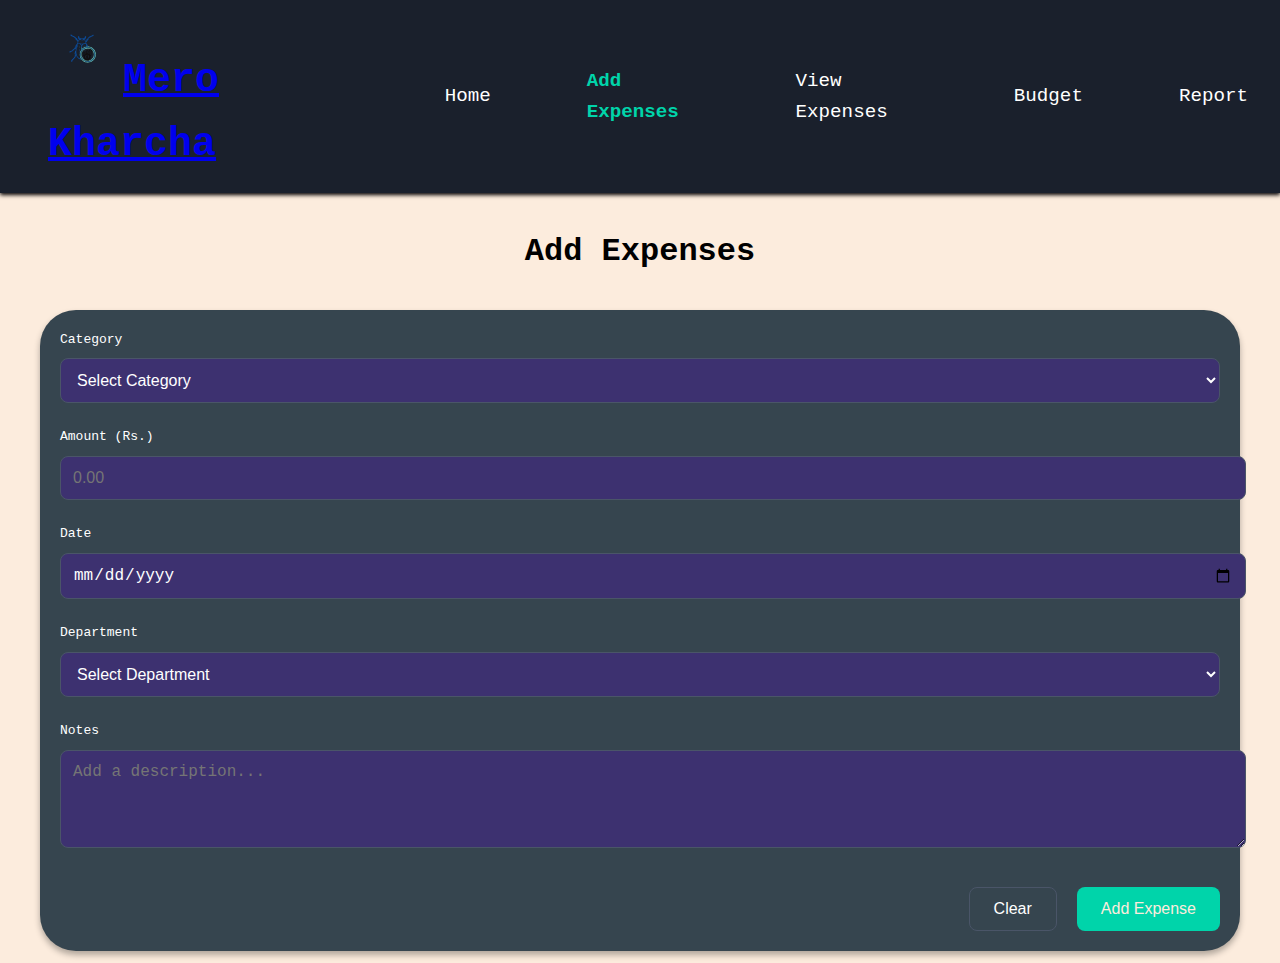
<file: addExpenses.html>
<!DOCTYPE html>
<html lang="en">
<head>
    <meta charset="UTF-8">
    <meta name="viewport" content="width=device-width, initial-scale=1.0">
    <title>Mero Kharcha-Expense Tracker</title>
    <link rel="stylesheet" href="style.css">
    <link rel="stylesheet" href="https://www.w3schools.com/w3css/5/w3.css">
</head>
<body>
    <nav>
        <div class="container">
            <div class="logo"><img src="logo.svg" alt="BugCreator"><a href="home.html">Mero Kharcha</a></div>
            <ul class="nav-links" id="navMenu">
                <li><a href="home.html">Home</a></li>
                <li><a href="addExpenses.html" class="active">Add Expenses</a></li>
                <li><a href="viewExpenses.html" >View Expenses</a></li>
                <li><a href="budget.html" >Budget</a></li>
                <li><a href="report.html">Report</a></li>
            </ul>
            <button class="nav-toggle" id="navToggle">
                <span></span>
                <span></span>
                <span></span>
            </button>
        </div>
    </nav>

    <main class="main-content">
        <div class="expense-form-container">
            <h1>Add Expenses</h1>
            <form class="expense-form" id="expenseForm">
                <div class="form-group">
                    <div id="popup"></div>
                    <label for="category">Category</label>
                    <select id="category" name="category" required>
                        <option value="">Select Category</option>
                        <option value="Food">Food</option>
                        <option value="Transportation">Transportation</option>
                        <option value="Entertainment">Entertainment</option>
                        <option value="Utilities">Utilities</option>
                        <option value="Shopping">Shopping</option>
                        <option value="Housing">Housing</option>
                        <option value="Healthcare">Healthcare</option>
                        <option value="Office">Office</option>
                        <option value="Travel">Travel</option>
                        <option value="Other">Other</option>
                    </select>
                </div>
                <div class="form-group">
                    <label for="amount">Amount (Rs.)</label>
                    <input type="number" id="amount" name="amount" step="100" placeholder="0.00" required>
                </div>
                <div class="form-group">
                    <label for="date">Date</label>
                    <input type="date" id="date" name="date" required>
                </div>
                <div class="form-group">
                    <label for="department">Department</label>
                    <select id="department" name="department" required>
                        <option value="">Select Department</option>
                        <option value="Marketing">Marketing</option>
                        <option value="Finance">Finance</option>
                        <option value="HR">Humna Resource (HR)</option>
                        <option value="IT">Information Technology (IT)</option>
                        <option value="Operations">Operations</option>
                    </select>
                </div>
                <div class="form-group">
                    <label for="notes">Notes</label>
                    <textarea id="notes" name="notes" placeholder="Add a description..." rows="4"></textarea>
                </div>
                <div class="form-actions">
                    <button type="button" class="btn btn-secondary" onclick="clearForm()">Clear</button>
                    <button type="submit" class="btn btn-primary">Add Expense</button>
                </div>
            </form>
        </div>
    </main>

    <script src="navigation.js"></script>
    <script src="addExpense.js"></script>
</body>
</html>
</file>
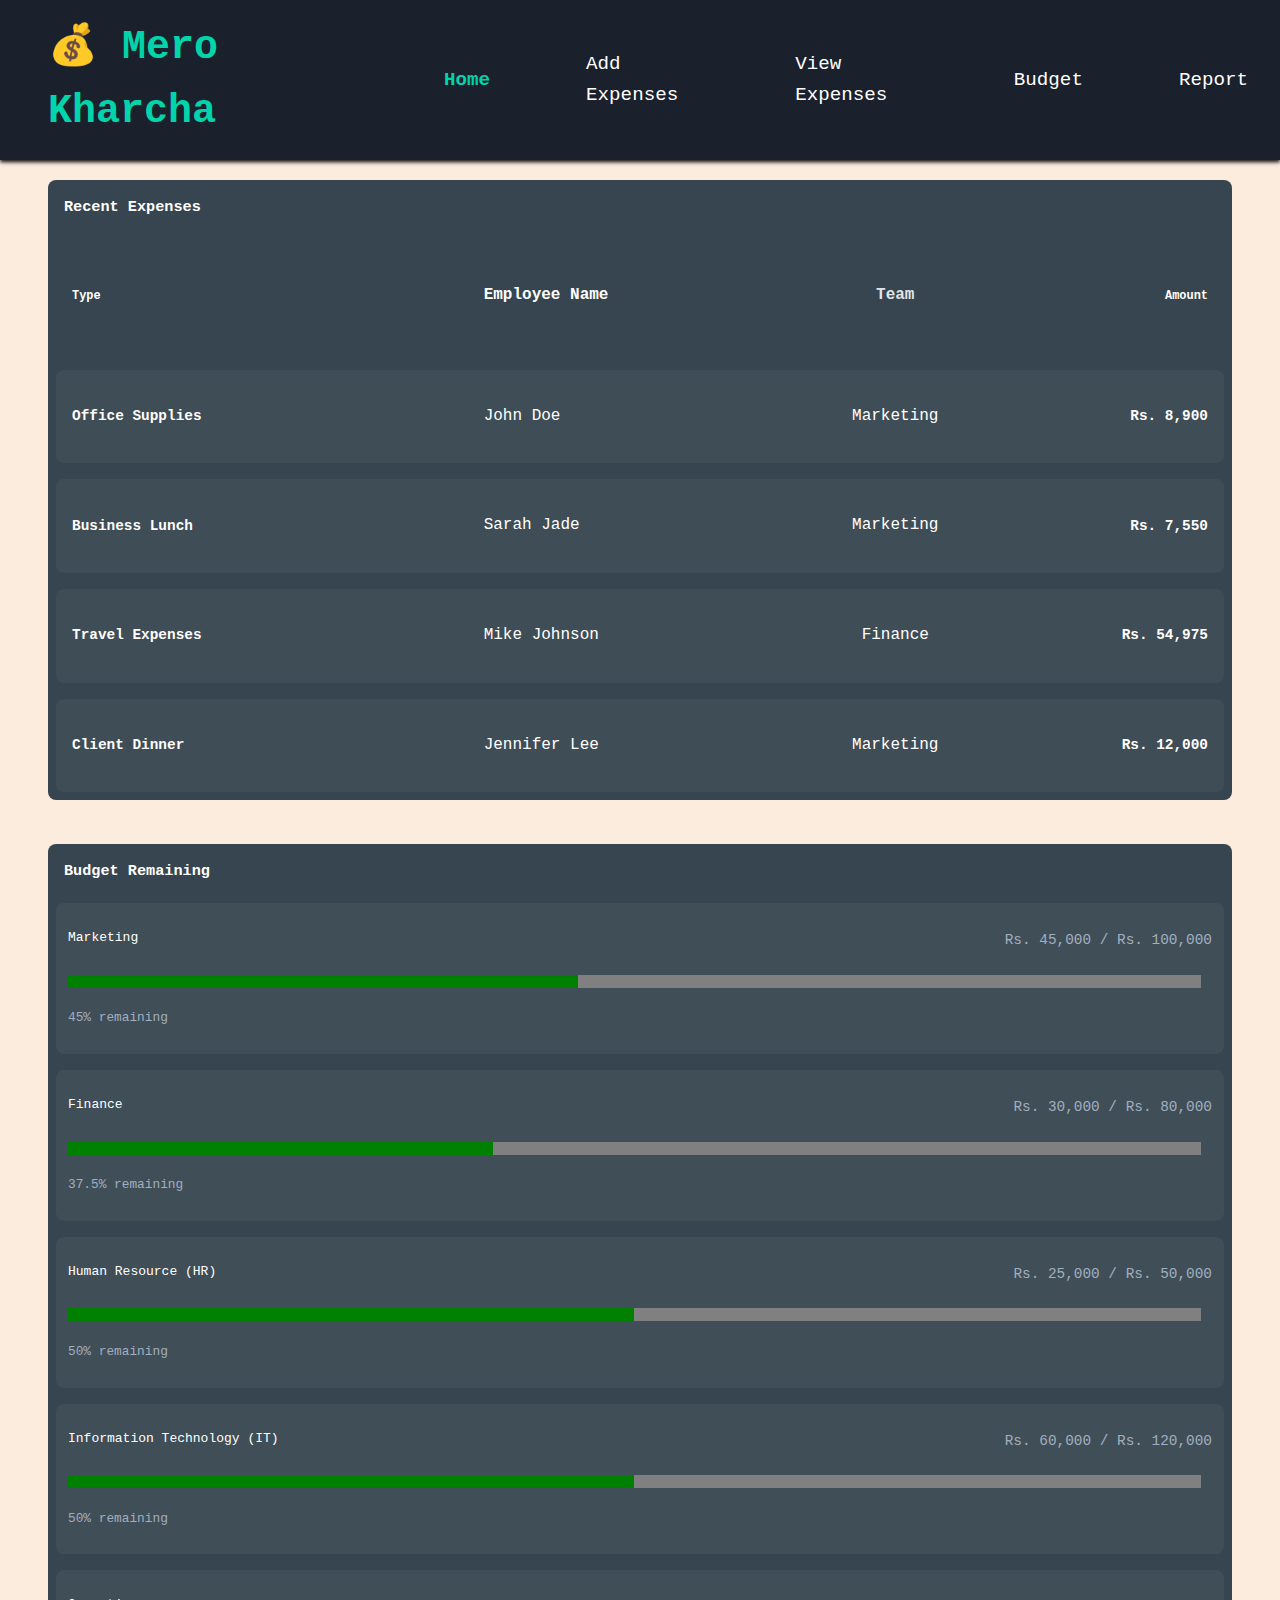
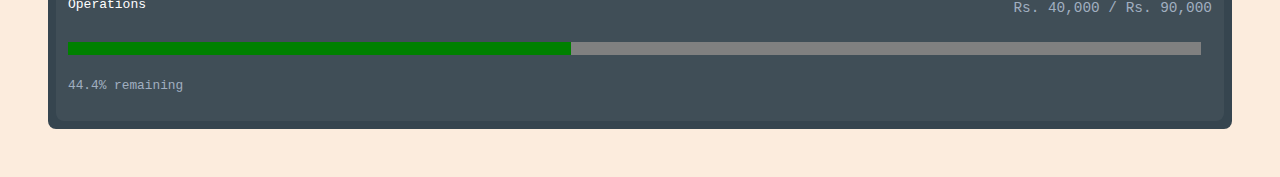
<file: home.html>
<!DOCTYPE html>
<html lang="en">
<head>
    <meta charset="UTF-8">
    <meta name="viewport" content="width=device-width, initial-scale=1.0">
    <title>Mero Kharcha-Expense Tracker</title>
    <link rel="stylesheet" href="style.css">
    <link rel="stylesheet" href="https://www.w3schools.com/w3css/5/w3.css">
</head>
<body>
    <nav>
        <div class="container">
            <div class="logo">💰 Mero Kharcha</div>
            <ul class="nav-links">
                <li><a href="home.html" class="active">Home</a></li>
                <li><a href="addExpenses.html">Add Expenses</a></li>
                <li><a href="viewExpenses.html">View Expenses</a></li>
                <li><a href="budget.html" >Budget</a></li> 
                <li><a href="report.html">Report</a></li>
            </ul>
        </div>
    </nav>

    <main class="main-content"> 
        <div class="dashboard-grid">
            <div class="recent-exp">
                <h3>Recent Expenses</h3>
                <div class="exp-list">
                    <div class="exp-item header">
                        <h5 class="exp-type">Type</h5>
                        <h5 class="exp-employee">Employee Name</h5>
                        <h5 class="exp-team">Team</h5>
                        <h5 class="exp-amount">Amount</h5>
                    </div>
                    <div class="exp-item">
                        <p class="exp-type">Office Supplies</p>
                        <p class="exp-employee">John Doe</p>
                        <p class="exp-team marketing">Marketing</p>
                        <p class="exp-amount">Rs. 8,900</p>
                    </div>
                    <div class="exp-item">
                        <p class="exp-type">Business Lunch</p>
                        <p class="exp-employee">Sarah Jade</p>
                        <p class="exp-team marketing">Marketing</p>
                        <p class="exp-amount">Rs. 7,550</p>
                    </div>
                    <div class="exp-item">
                        <p class="exp-type">Travel Expenses</p>
                        <p class="exp-employee">Mike Johnson</p>
                        <p class="exp-team finance">Finance</p>
                        <p class="exp-amount">Rs. 54,975</p>
                    </div>
                    <div class="exp-item">
                        <p class="exp-type">Client Dinner</p>
                        <p class="exp-employee">Jennifer Lee</p>
                        <p class="exp-team marketing">Marketing</p>
                        <p class="exp-amount">Rs. 12,000</p>
                    </div>
                </div>
            </div>

            <div class="budget-remaining">
                <h3>Budget Remaining</h3>
                <div class="budget-list" id="budgetRemainingList">
                    <div class="budget-item">
                        <div class="budget-info">
                            <p class="budget-department">Marketing</p>
                            <p class="budget-amount">Rs. 45,000 / Rs. 100,000</p>
                        </div>
                        <div class="budget-progress">
                            <progress value="45" max="100">45</progress>
                            <p class="budget-percentage">45% remaining</p>
                        </div>
                    </div>
                    <div class="budget-item">
                        <div class="budget-info">
                            <p class="budget-department">Finance</p>
                            <p class="budget-amount">Rs. 30,000 / Rs. 80,000</p>
                        </div>
                        <div class="budget-progress">
                            <progress value="37.5" max="100">37.5</progress>
                            <p class="budget-percentage">37.5% remaining</p>
                        </div>
                    </div>
                    <div class="budget-item">
                        <div class="budget-info">
                            <p class="budget-department">Human Resource (HR)</p>
                            <p class="budget-amount">Rs. 25,000 / Rs. 50,000</p>
                        </div>
                        <div class="budget-progress">
                            <progress value="50" max="100">50</progress>
                            <p class="budget-percentage">50% remaining</p>
                        </div>
                    </div>
                    <div class="budget-item">
                        <div class="budget-info">
                            <p class="budget-department">Information Technology (IT)</p>
                            <p class="budget-amount">Rs. 60,000 / Rs. 120,000</p>
                        </div>
                        <div class="budget-progress">
                            <progress value="50" max="100">50</progress>
                            <p class="budget-percentage">50% remaining</p>
                        </div>
                    </div>
                    <div class="budget-item">
                        <div class="budget-info">
                            <p class="budget-department">Operations</p>
                            <p class="budget-amount">Rs. 40,000 / Rs. 90,000</p>
                        </div>
                        <div class="budget-progress">
                            <progress value="44.4" max="100">44.4</progress>
                            <p class="budget-percentage">44.4% remaining</p>
                        </div>
                    </div>
                </div>
            </div>
        </div>
    </main>
</body>
</html>
</file>
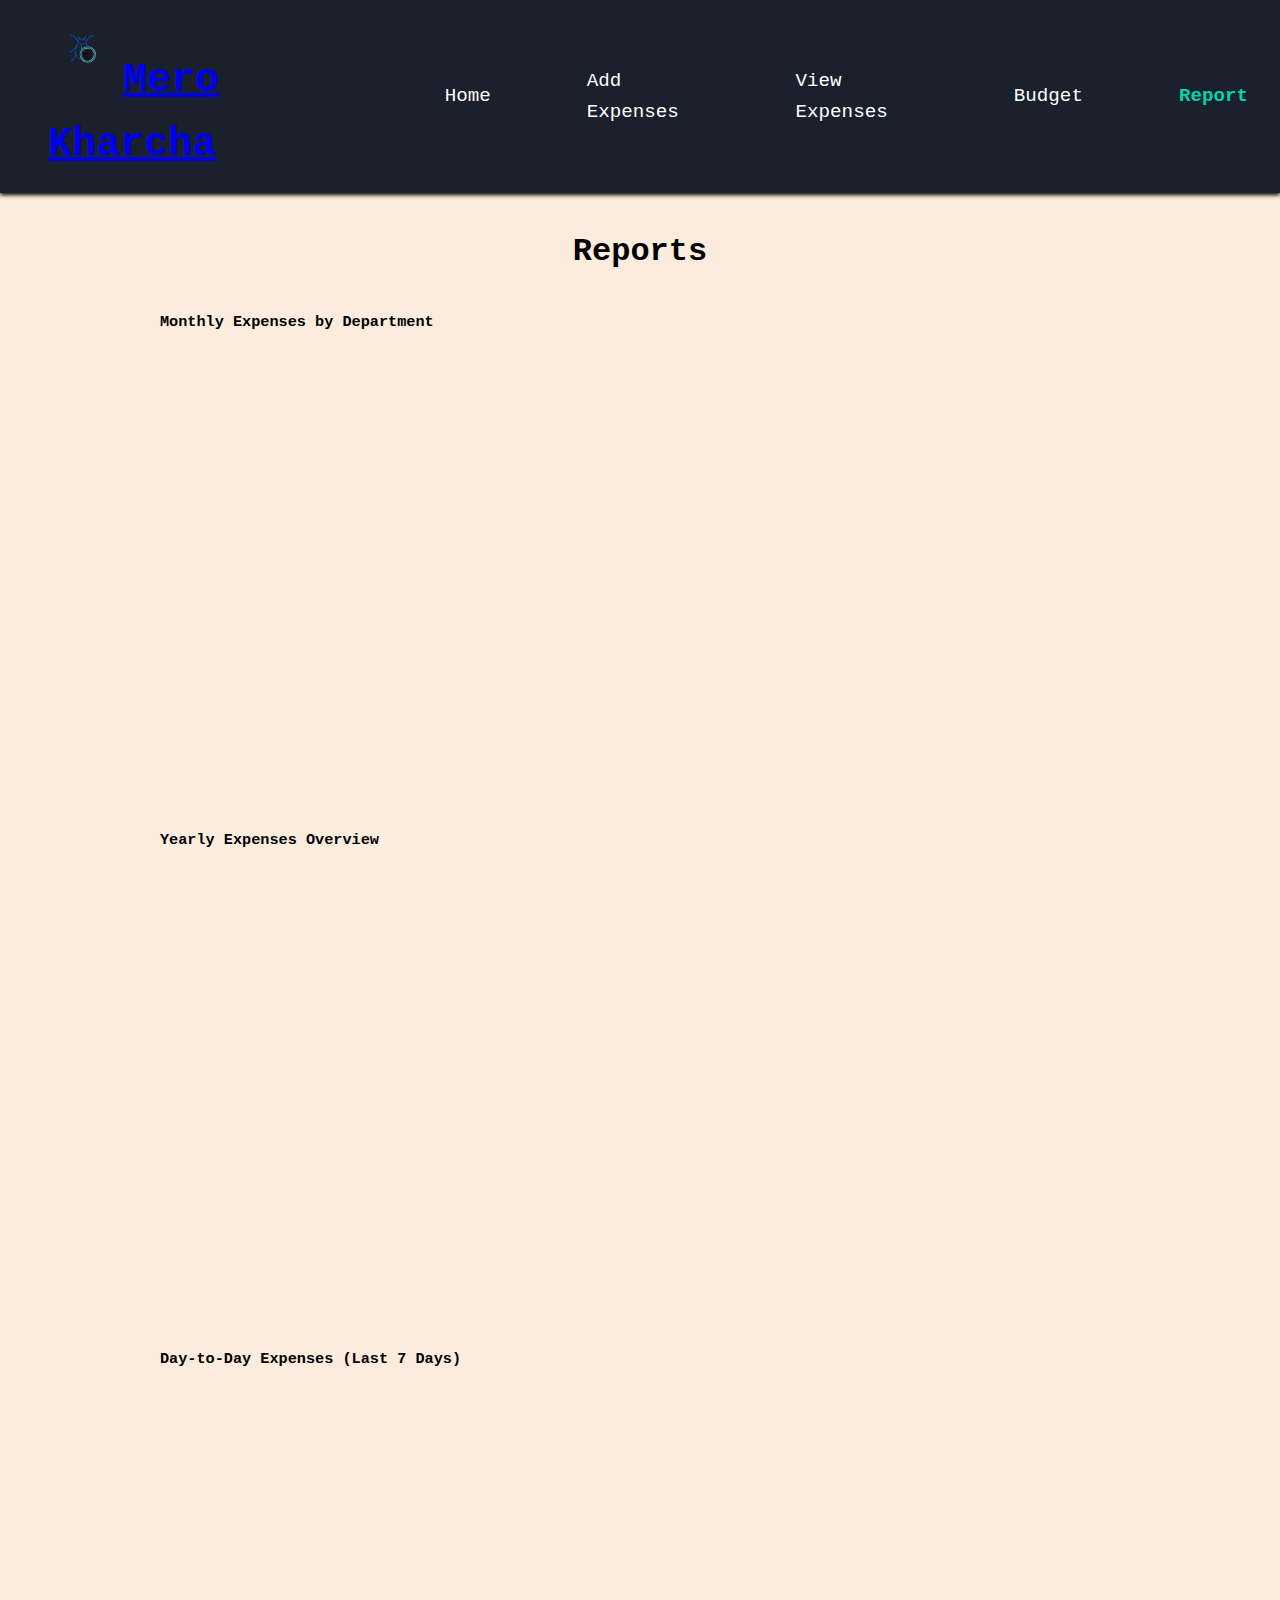
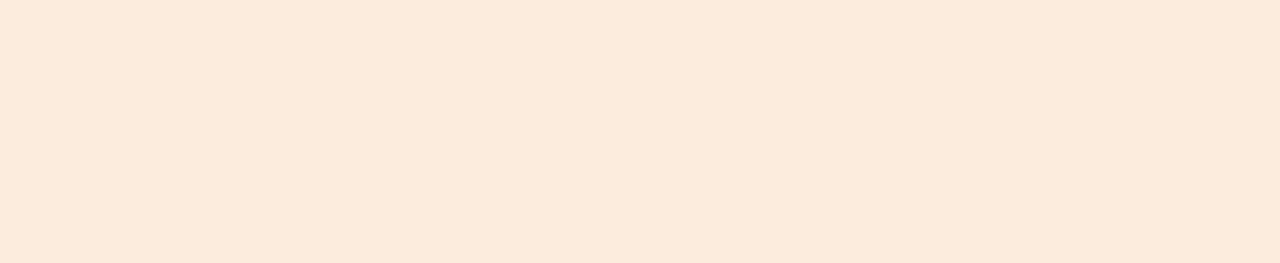
<file: report.html>
<!DOCTYPE html>
<html lang="en">
<head>
    <meta charset="UTF-8">
    <meta name="viewport" content="width=device-width, initial-scale=1.0">
    <title>Mero Kharcha-Expense Tracker</title>
    <link rel="stylesheet" href="style.css">
    <link rel="stylesheet" href="https://www.w3schools.com/w3css/5/w3.css">
</head>
<body>
    <nav>
        <div class="container">
            <a href="home.html"><div class="logo"><img src="logo.svg" alt="BugCreator">Mero Kharcha</a></div>
            <ul class="nav-links" id="navMenu">
                <li><a href="home.html">Home</a></li>
                <li><a href="addExpenses.html">Add Expenses</a></li>
                <li><a href="viewExpenses.html" >View Expenses</a></li>
                <li><a href="budget.html" >Budget</a></li>
                <li><a href="report.html"class="active">Report</a></li>
            </ul>
            <button class="nav-toggle" id="navToggle">
                <span></span>
                <span></span>
                <span></span>
            </button>
        </div>
    </nav>

    <main class="main-content">
        <div class="report-container">
            <h1>Reports</h1>
            
            <div class="card monthly-report">
                <h3>Monthly Expenses by Department</h3>
                <div class="chart-container">
                    <canvas id="monthlyChart" width="800" height="400"></canvas>
                </div>
            </div>

            <div class="card yearly-report">
                <h3>Yearly Expenses Overview</h3>
                <div class="chart-container">
                    <canvas id="yearlyChart" width="800" height="400"></canvas>
                </div>
            </div>

            <div class="card daily-expenses">
                <h3>Day-to-Day Expenses (Last 7 Days)</h3>
                <div class="chart-container">
                    <canvas id="dailyChart" width="800" height="400"></canvas>
                </div>
            </div>
        </div>
    </main>
</body>
</html>
</file>
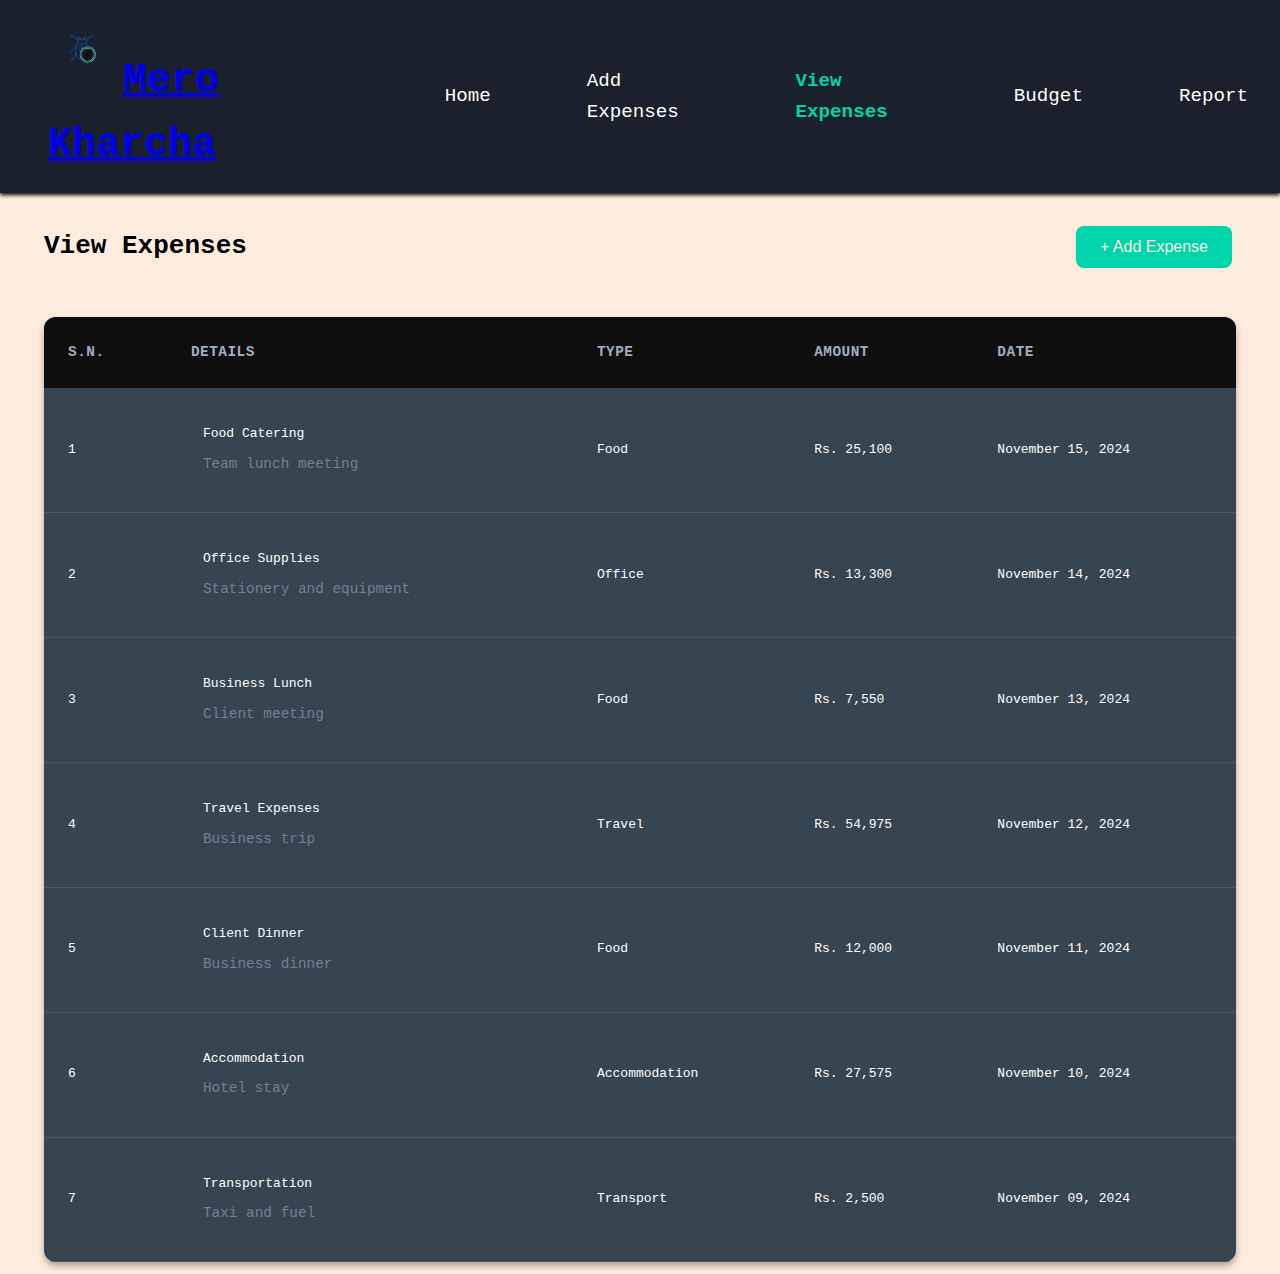
<file: viewExpenses.html>
<!DOCTYPE html>
<html lang="en">
<head>
    <meta charset="UTF-8">
    <meta name="viewport" content="width=device-width, initial-scale=1.0">
    <title>Mero Kharcha-Expense Tracker</title>
    <link rel="stylesheet" href="style.css">
    <link rel="stylesheet" href="https://www.w3schools.com/w3css/5/w3.css">
</head>
<body>
    <nav>
        <div class="container">
            <div class="logo"><img src="logo.svg" alt="BugCreator"><a href="home.html">Mero Kharcha</a></div>
            <ul class="nav-links" id="navMenu">
                <li><a href="home.html">Home</a></li>
                <li><a href="addExpenses.html">Add Expenses</a></li>
                <li><a href="viewExpenses.html" class="active">View Expenses</a></li>
                <li><a href="budget.html">Budget</a></li>
                <li><a href="report.html">Report</a></li>
            </ul>
            <button class="nav-toggle" id="navToggle">
                <span></span>
                <span></span>
                <span></span>
            </button>
        </div>
    </nav>

    <main class="main-content">
        <div class="expenses-header">
            <h1>View Expenses</h1>
            <div class="expenses-controls">
                <button class="btn btn-primary" onclick="navigateToPage('addExpenses.html')">+ Add Expense</button>
            </div>
        </div>
        
        <div class="expenses-table-container">
            <table class="expenses-table"id="expTable">
                <thead>
                    <tr>
                        <th>S.N.</th>
                        <th>DETAILS</th>
                        <th>TYPE</th>
                        <th>AMOUNT</th>
                        <th>DATE</th>
                    </tr>
                </thead>
                <tbody id="expensesTableBody">
                    <tr>
                        <td>1</td>
                        <td>
                            <div class="expense-details">
                                <div class="expense-info">
                                    <div class="expense-title">Food Catering</div>
                                    <div class="expense-subtitle">Team lunch meeting</div>
                                </div>
                            </div>
                        </td>
                        <td>Food</td>
                        <td>Rs. 25,100</td>
                        <td>November 15, 2024</td>
                    </tr>
                    <tr>
                        <td>2</td>
                        <td>
                            <div class="expense-details">
                                <div class="expense-info">
                                    <div class="expense-title">Office Supplies</div>
                                    <div class="expense-subtitle">Stationery and equipment</div>
                                </div>
                            </div>
                        </td>
                        <td>Office</td>
                        <td>Rs. 13,300</td>
                        <td>November 14, 2024</td>
                    </tr>
                    <tr>
                        <td>3</td>
                        <td>
                            <div class="expense-details">
                                <div class="expense-info">
                                    <div class="expense-title">Business Lunch</div>
                                    <div class="expense-subtitle">Client meeting</div>
                                </div>
                            </div>
                        </td>
                        <td>Food</td>
                        <td>Rs. 7,550</td>
                        <td>November 13, 2024</td>
                    </tr>
                    <tr>
                        <td>4</td>
                        <td>
                            <div class="expense-details">
                                <div class="expense-info">
                                    <div class="expense-title">Travel Expenses</div>
                                    <div class="expense-subtitle">Business trip</div>
                                </div>
                            </div>
                        </td>
                        <td>Travel</td>
                        <td>Rs. 54,975</td>
                        <td>November 12, 2024</td>
                    </tr>
                    <tr>
                        <td>5</td>
                        <td>
                            <div class="expense-details">
                                <div class="expense-info">
                                    <div class="expense-title">Client Dinner</div>
                                    <div class="expense-subtitle">Business dinner</div>
                                </div>
                            </div>
                        </td>
                        <td>Food</td>
                        <td>Rs. 12,000</td>
                        <td>November 11, 2024</td>
                    </tr>
                    <tr>
                        <td>6</td>
                        <td>
                            <div class="expense-details">
                                <div class="expense-info">
                                    <div class="expense-title">Accommodation</div>
                                    <div class="expense-subtitle">Hotel stay</div>
                                </div>
                            </div>
                        </td>
                        <td>Accommodation</td>
                        <td>Rs. 27,575</td>
                        <td>November 10, 2024</td>
                    </tr>
                    <tr>
                        <td>7</td>
                        <td>
                            <div class="expense-details">
                                <div class="expense-info">
                                    <div class="expense-title">Transportation</div>
                                    <div class="expense-subtitle">Taxi and fuel</div>
                                </div>
                            </div>
                        </td>
                        <td>Transport</td>
                        <td>Rs. 2,500</td>
                        <td>November 09, 2024</td>
                    </tr>
                </tbody>
            </table>
        </div>
    </main>

    <script src="navigation.js"></script>
</body>
</html>
</file>
<file: style.css>
:root {
    --card-background: #36454F; 
    --primary-color: #00d4aa;
    --secondary-color: #6c5ce7;
    --background-dark: #FCECDD;
    --background-darker: #0f0f0f;
    --navbar-background: #1a202c;
    --text-color: #ffffff;
    --transition: 0.5s ease;
    --accent-color: #0004ff;
    --list-color:#36454F;
    --border-color: #4a5568;
}

img{
  height: 75px;
  width: 75px;
}

h1{
  color: black;
}

h3{
  padding-left: 16px;
}

div{
  margin: 4px;
  border-radius: 8px;
}

body {
    margin: 0;
    padding: 0;
    font-family: monospace;
    line-height: 1.6;
    background-color: var(--background-dark);
    color: var(--text-color);
}

.container {
    max-width: 1500px;
    margin: 0 auto;
    padding: 0 2rem;
    display: flex;
    justify-content: space-between;
}

nav {
    background-color: var(--navbar-background);
    box-shadow: 0 2px 4px rgb(3, 0, 3);
    width: 100%;
    top: 0;
    z-index: 1000;
}

nav.container {
    margin: 0 auto;
    display: flex;
    justify-content: space-between;
    align-items: center;
    height: 70px;
    position: relative;
}

.nav-toggle {
    display: none;
    flex-direction: column;
    justify-content: space-between;
    width: 30px;
    height: 21px;
    cursor: pointer;
    z-index: 1001;
    margin-right: 16px;
}

.nav-toggle span {
    display: block;
    height: 3px;
    width: 100%;
    background-color: var(--text-color);
    border-radius: 3px;
    transition: var(--transition);
    transform-origin: left center;
}

.nav-links {
    display: flex;
    gap: 96px;
    align-items: center;
    justify-content: center;
    list-style: none;
}

.nav-links a {
    text-decoration: none;
    color: var(--text-color);
    font-weight: 500;
    transition: color var(--transition);
    font-size: 1.2rem;
}

.nav-links a:hover {
    color: var(--primary-color);
}

.nav-links a.active {
    color: var(--primary-color);
    font-weight: bold;
}

.logo {
    margin: 16px;
    font-size: 2.5rem;
    font-weight: bold;
    color: var(--primary-color);
}

.main-content {
  padding: 12px;
  max-width: 1200px;
  margin: 0 auto;
}


.dashboard-grid {
  display: flex;
  flex-direction: column;
  gap: 36px;
  margin-bottom: 32px;
}

.recent-exp {
  grid-column: 2;
  background-color: var(--card-background);
}

.exp-list {
  display: flex;
  flex-direction: column;
  gap: 8px;
}

.exp-list {
  display: flex;
  flex-direction: column;
  gap: 8px;
}

.exp-item {
  display: grid;
  grid-template-columns: 2fr 1.5fr 1fr 1fr;
  gap: 16px;
  padding: 16px;
  background-color: rgba(233, 230, 230, 0.05);
  border-radius: 8px;
  font-size: 0.9rem;
  align-items: center;
}

.exp-item.header {
  font-weight: 800;
  color: #e1e4e7;
  background-color: transparent;
}

.exp-type {
  color: var(--text-color);
  font-weight: bolder;
}

.exp-employee {
  color: #ffffff;
  font-size: 16px;
}

.exp-team {
  padding: 2px 8px;
  border-radius: 12px;
  font-size: 1rem;
  text-align: center;
}

.exp-amount {
  color: var(--text-color);
  font-weight: bolder;
  text-align: right;
}

.budget-remaining {
  grid-column: 3;
  background-color: var(--card-background);
}

.budget-list {
  display: flex;
  flex-direction: column;
  gap: 8px;
}

.budget-item {
  padding: 8px;
  background-color: rgba(255, 255, 255, 0.05);
  border-radius: 8px;
}

.budget-info {
  display: flex;
  justify-content: space-between;
  margin-bottom: 8px;
}

.budget-department {
  color: var(--text-color);
  font-weight: 500;
}

.budget-amount {
  color: #a0aec0;
  font-size: 0.9rem;
}

progress{
  width: 99%;
  background-color: aqua;
}

.budget-progress {
  display: flex;
  flex-direction: column;
  gap: 8px;
}

.budget-percentage {
  color: #a0aec0;
  font-size: 0.8rem;
}

.exps-header {
  display: flex;
  justify-content: space-between;
  align-items: center;
  margin-bottom: 32px;
}

.exps-header h1 {
  color: #ffffff;
  font-size: 2rem;
  font-weight: 600;
}

.exps-controls {
  display: flex;
  gap: 16px;
}

footer {
    background: #fd79a8;
    padding: 1px;
    text-align: center;
    font-size: 1.2rem;
    color: var(--text-color);
}

.listing{
    font-size: 1rem;
    font-family: monospace;
    color: var(--list-color);
}

.btn {
  margin-left: 4px;
  padding: 12px 24px;
  border: none;
  border-radius: 8px;
  cursor: pointer;
  font-size: 1rem;
  font-weight: 500;
  transition: var(--transition);
  display: flex;
  align-items: center;
  gap: 8px;
  color: var(--text-color);
}

.btn-primary {
  background-color: var(--primary-color);
  color: var(--background-dark);
}

.btn-primary:hover {
  background-color: #00b894;
  transform: translateY(-2px);
}

.btn-secondary {
  background-color: var(--card-background);
  color: var(--text-color);
  border: 1px solid var(--border-color);
}

.btn-secondary:hover {
  background-color: var(--border-color);
}

.expenses-header {
display: flex;
justify-content: space-between;
align-items: center;
margin-bottom: 32px;
}
  
.expenses-table-container {
  background-color: var(--card-background);
  border-radius: 12px;
  overflow: hidden;
  box-shadow: 0 4px 6px rgba(0, 0, 0, 0.3);
}

.expenses-table {
  width: 100%;
  border-collapse: collapse;
}

.expenses-table th {
  background-color: var(--background-darker);
  color: #a0aec0;
  padding: 24px;
  text-align: left;
  font-weight: 600;
  font-size: 0.9rem;
  letter-spacing: 0.5px;
}

.expenses-table td {
  padding: 24px;
  border-bottom: 1px solid var(--border-color);
  color: var(--text-color);
}

.expenses-table tr:hover {
  background-color: rgba(255, 255, 255, 0.05);
}

.expense-details {
  display: flex;
  align-items: center;
  gap: 16px;
}

.expense-icon {
  width: 40px;
  height: 40px;
  border-radius: 8px;
  display: flex;
  align-items: center;
  justify-content: center;
  font-size: 1.2rem;
}

.expense-icon.food {
  background-color: rgba(72, 187, 120, 0.2);
}

.expense-icon.office {
  background-color: rgba(108, 92, 231, 0.2);
}

.expense-icon.travel {
  background-color: rgba(237, 137, 54, 0.2);
}

.expense-icon.accommodation {
  background-color: rgba(253, 121, 168, 0.2);
}

.expense-icon.transport {
  background-color: rgba(0, 212, 170, 0.2);
}

.expense-info {
  display: flex;
  flex-direction: column;
}

.expense-title {
  color: var(--text-color);
  font-weight: 500;
}

.expense-subtitle {
  color: #718096;
  font-size: 0.9rem;
}

.expense-form-container,
.budget-container {
  width: 100%;
  margin: 0;
}

.expense-form-container h1,
.budget-container h1 {
  color: #000000;
  font-size: 2rem;
  margin-bottom: 32px;
  text-align: center;
}

.expense-form,
.budget-form {
  background-color: var(--card-background);
  padding: 16px;
  border-radius: 36px;
  box-shadow: 0 4px 6px rgba(0, 0, 0, 0.3);
}

.form-group {
  margin-bottom: 24px;
}

.form-group label {
  display: block;
  margin-bottom: 8px;
  color: var(--text-color);
  font-weight: 500;
}

.form-group input,
.form-group select,
.form-group textarea {
  width: 100%;
  padding: 12px;
  border: 1px solid var(--border-color);
  border-radius: 8px;
  background-color: #3d3170;
  color: var(--text-color);
  font-size: 1rem;
  transition: var(--transition);
}

.form-group input:focus,
.form-group select:focus,
.form-group textarea:focus {
  outline: none;
  border-color: var(--primary-color);
  box-shadow: 0 0 0 3px rgba(0, 212, 170, 0.1);
}

.form-actions {
  display: flex;
  gap: 16px;
  justify-content: flex-end;
  margin-top: 32px;
}

.budget-layout {
  display: grid;
  grid-template-columns: 40% 60%;
  gap: 16px;
  margin-bottom: 16px;
}

.budget-form-section,
.budget-progress-section {
  background-color: var(--card-background);
  padding: 24px;
  border-radius: 12px;
  box-shadow: 0 4px 6px rgba(0, 0, 0, 0.3);
  height: max-content;
}

.budget-form-section h2,
.budget-progress-section h2 {
  margin-bottom: 16px;
  color: #ffffff;
}

.budget-category {
  margin: 16px;
  display: flex;
  flex-direction: column;
}

.budget-status-list {
  display: flex;
  flex-direction: column;
  gap: 8px;
}

.budget-status-item {
  padding: 8px;
  background-color: rgba(255, 255, 255, 0.05);
  border-radius: 8px;
}

.budget-header {
  display: flex;
  justify-content: space-between;
  margin-bottom: 8px;
}

.department-name {
  color: var(--text-color);
  font-weight: 500;
}

.budget-amounts {
  color: #a0aec0;
  font-size: 0.9rem;
}

.report-container {
  max-width: 1000px;
  margin: 0 auto;
}

.report-container h1 {
  color: #020000;
  font-size: 2rem;
  margin-bottom: 32px;
  text-align: center;
}

.report-container h3{
  color: black;
}

.chart-container {
  display: flex;
  justify-content: center;
  align-items: center;
  padding: 32px;
}

@media (max-width: 1024px) {
     .nav-links {
        gap: 48px;
    }

  .dashboard-grid {
    grid-template-columns: 1fr 1fr;
  }
  
  .budget-remaining {
    grid-column: 1 / -1;
  }
  
  .budget-layout {
    grid-template-columns: 1fr;
  }
}

@media (max-width: 768px) {
    .nav-toggle {
          display: flex;

      }
      
      .nav-links {
          position: fixed;
          top: 70px;
          left: -100%;
          width: 100%;
          height: calc(100vh - 70px);
          background-color: var(--navbar-background);
          flex-direction: column;
          gap: 32px;
          padding: 32px 0;
          transition: var(--transition);
          z-index: 1000;
      }
      
      .nav-links.active {
          left: 0;
      }
      
      .nav-toggle.active span:nth-child(1) {
          transform: rotate(45deg) translate(4px, 0px);
      }
      
      .nav-toggle.active span:nth-child(2) {
          opacity: 0;
      }
      
      .nav-toggle.active span:nth-child(3) {
          transform: rotate(-45deg) translate(4px, 0px);
      }


  .dashboard-grid {
    grid-template-columns: 1fr;
  }
  
  .expense-item {
    grid-template-columns: 1fr;
    gap: 8px;
  }

  .expenses-table-container {
    overflow-x: auto;
  }
  
  .expenses-table {
    min-width: 600px;
  }
  
  .form-actions {
    flex-direction: column;
  }
}
</file>
